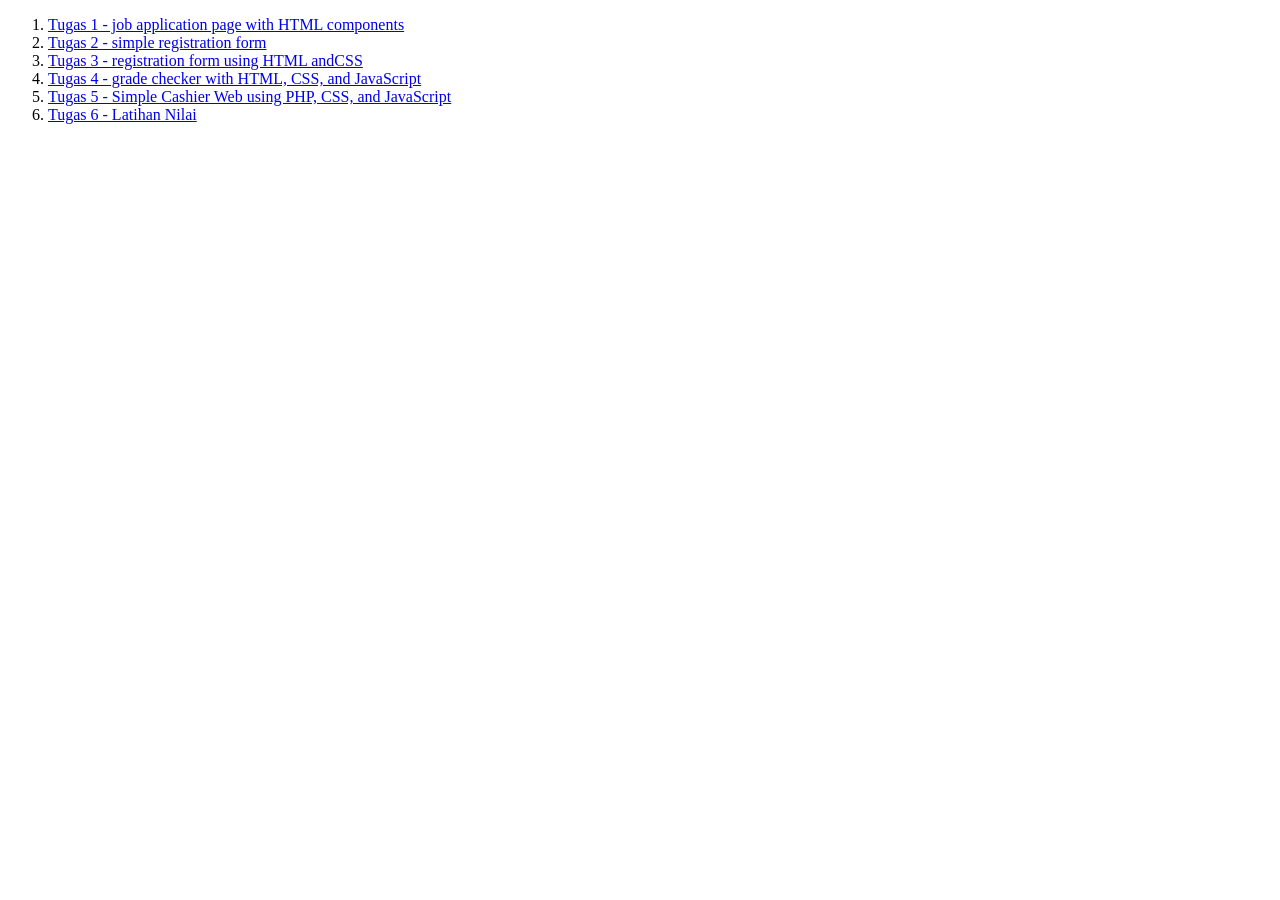
<file: index.html>
<!doctype html>
<html lang="en">
  <head>
    <meta charset="UTF-8" />
    <meta name="viewport" content="width=device-width, initial-scale=1.0" />
    <title>Document</title>
  </head>
  <body>
    <ol>
      <li>
        <a href="./tugas-1/index.html" target="_blank" rel="noopener noreferrer"
          >Tugas 1 - job application page with HTML components</a
        >
      </li>
      <li>
        <a href="./tugas-2/index.html" target="_blank" rel="noopener noreferrer"
          >Tugas 2 - simple registration form</a
        >
      </li>
      <li>
        <a href="./tugas-3/index.html" target="_blank" rel="noopener noreferrer"
          >Tugas 3 - registration form using HTML andCSS</a
        >
      </li>
      <li>
        <a href="./tugas-4/index.html" target="_blank" rel="noopener noreferrer"
          >Tugas 4 - grade checker with HTML, CSS, and JavaScript</a
        >
      </li>
      <li>
        <a
          href="https://web-kasir-sederhana.page.gd/"
          target="_blank"
          rel="noopener noreferrer"
          >Tugas 5 - Simple Cashier Web using PHP, CSS, and JavaScript</a
        >
      </li>
      <li>
        <a
          href="https://grade-checker-php.page.gd"
          target="_blank"
          rel="noopener noreferrer"
          >Tugas 6 - Latihan Nilai</a
        >
      </li>
    </ol>
  </body>
</html>
</file>
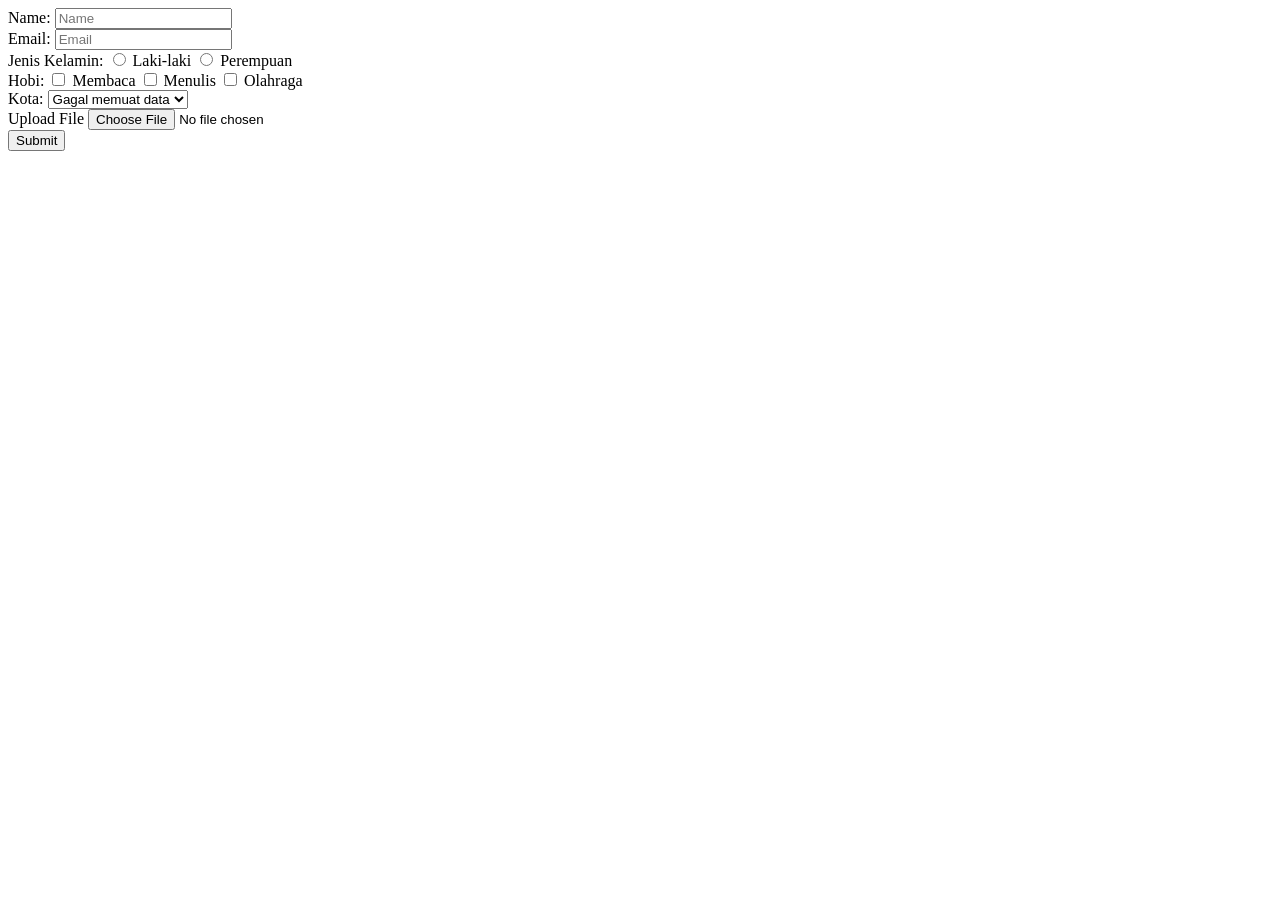
<file: tugas-2/index.html>
<!doctype html>
<html lang="en">
  <head>
    <meta charset="UTF-8" />
    <meta name="viewport" content="width=device-width, initial-scale=1.0" />
    <title>Form Pendaftaran Sederhana</title>
  </head>
  <body>
    <form action="" method="">
      <!-- Username -->
      <label for="name">Name:</label>
      <input type="text" name="name" id="name" placeholder="Name" />
      <br />

      <label for="email">Email:</label>
      <input type="text" name="email" id="email" placeholder="Email" />
      <br />

      <!-- Gender -->
      <label for="gender">Jenis Kelamin:</label>
      <input type="radio" name="gender" value="Laki-laki" />
      <label for="male">Laki-laki</label>
      <input type="radio" name="gender" value="Perempuan" />
      <label for="female">Perempuan</label>
      <br />

      <!-- Hobi -->
      <label for="hobi">Hobi:</label>
      <input type="checkbox" name="hobi" value="Membaca" />
      <label for="reading">Membaca</label>
      <input type="checkbox" name="hobi" value="Menulis" />
      <label for="writing">Menulis</label>
      <input type="checkbox" name="hobi" value="Olahraga" />
      <label for="sports">Olahraga</label>
      <br />

      <!-- Kota -->
      <label for="city">Kota:</label>
      <select id="city">
        <option value="">Loading...</option>
      </select>

      <br />

      <!-- File Upload -->
      <label for="file">Upload File</label>
      <input type="file" name="file" accept=".jpg,.jpeg,.png" />
      <br />

      <!-- Submit Button -->
      <button type="submit">Submit</button>
    </form>
  </body>

  <script>
    fetch("https://alamat.thecloudalert.com/api/kabkota/get/")
      .then((res) => res.json())
      .then((data) => {
        const select = document.getElementById("city");
        select.innerHTML = '<option value="">Pilih Kota</option>';

        data.result
          .filter((item) => item.text.startsWith("Kota"))
          .forEach((kota) => {
            const option = document.createElement("option");
            option.value = kota.text;
            option.textContent = kota.text.replace("Kota ", "");
            select.appendChild(option);
          });
      })
      .catch(() => {
        document.getElementById("city").innerHTML =
          '<option value="">Gagal memuat data</option>';
      });
  </script>
</html>
</file>
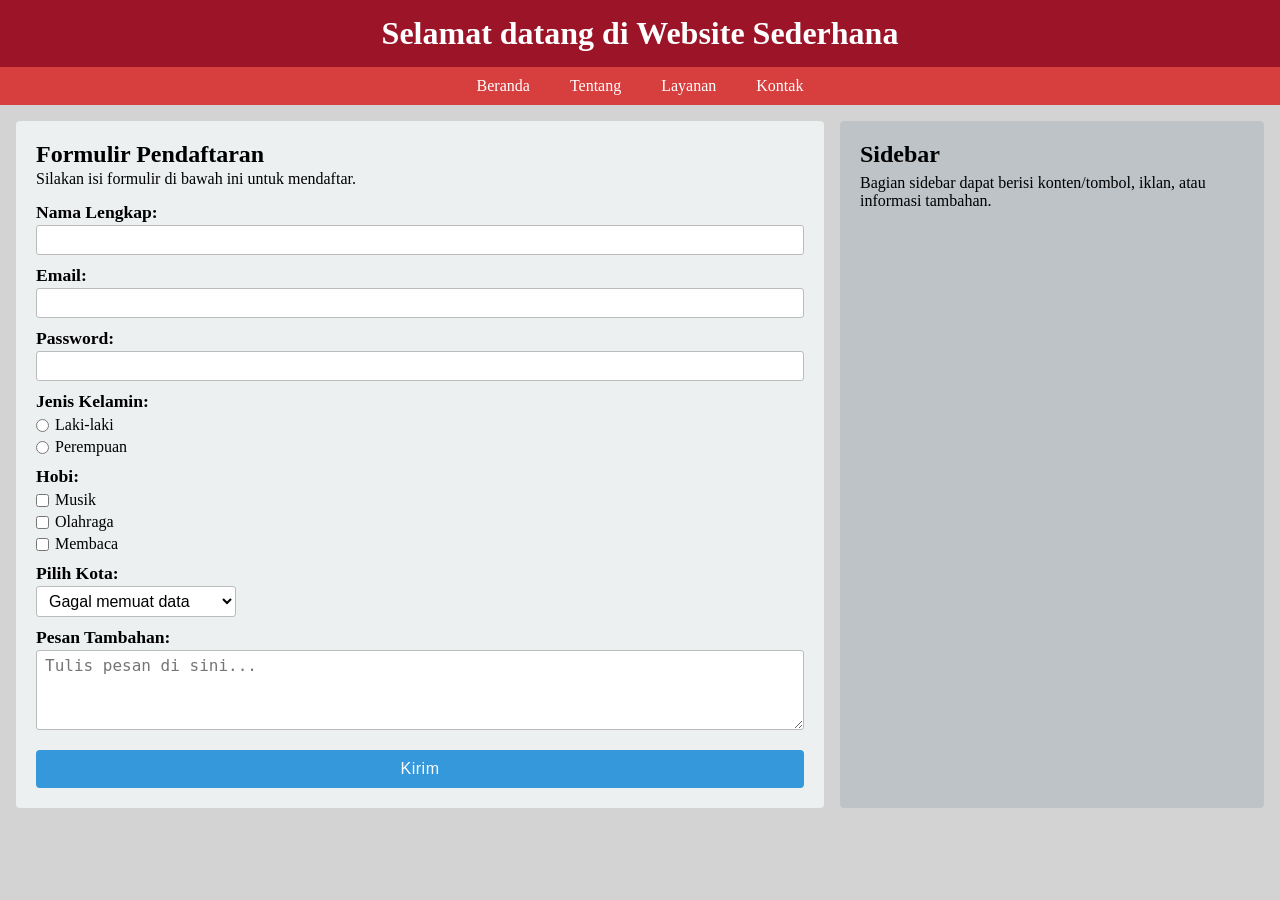
<file: tugas-3/index.html>
<!doctype html>
<html lang="id">
  <head>
    <meta charset="UTF-8" />
    <meta name="viewport" content="width=device-width, initial-scale=1.0" />
    <title>Halaman Formulir</title>
    <link rel="stylesheet" href="./style/style.css" />
  </head>
  <body>
    <header>
      <h1>Selamat datang di Website Sederhana</h1>
    </header>

    <nav>
      <a href="#">Beranda</a>
      <a href="#">Tentang</a>
      <a href="#">Layanan</a>
      <a href="#">Kontak</a>
    </nav>

    <div class="main-container">
      <!-- Form -->
      <div class="form-container">
        <h2>Formulir Pendaftaran</h2>
        <p class="subtitle">
          Silakan isi formulir di bawah ini untuk mendaftar.
        </p>

        <form action="" method="post">
          <!-- Nama Lengkap -->
          <label class="field-label" for="name">Nama Lengkap:</label>
          <input type="text" id="name" name="name" />

          <!-- Email -->
          <label class="field-label" for="email">Email:</label>
          <input type="email" id="email" name="email" />

          <!-- Password -->
          <label class="field-label" for="password">Password:</label>
          <input type="password" id="password" name="password" />

          <!-- Jenis Kelamin -->
          <label class="field-label">Jenis Kelamin:</label>
          <div class="radio-group">
            <label>
              <input type="radio" name="gender" value="Laki-laki" />
              Laki-laki
            </label>
            <label>
              <input type="radio" name="gender" value="Perempuan" />
              Perempuan
            </label>
          </div>

          <!-- Hobi -->
          <label class="field-label">Hobi:</label>
          <div class="checkbox-group">
            <label>
              <input type="checkbox" name="hobi" value="Musik" />
              Musik
            </label>
            <label>
              <input type="checkbox" name="hobi" value="Olahraga" />
              Olahraga
            </label>
            <label>
              <input type="checkbox" name="hobi" value="Membaca" />
              Membaca
            </label>
          </div>

          <!-- Pilih Kota -->
          <label class="field-label" for="city">Pilih Kota:</label>
          <select id="city">
            <option value="">Loading...</option>
          </select>

          <!-- Pesan Tambahan -->
          <label class="field-label" for="message">Pesan Tambahan:</label>
          <textarea
            id="message"
            name="message"
            placeholder="Tulis pesan di sini..."
          ></textarea>

          <!-- Submit -->
          <button type="submit" class="btn-submit">Kirim</button>
        </form>
      </div>

      <!-- Sidebar -->
      <div class="sidebar-container">
        <h2>Sidebar</h2>
        <p>
          Bagian sidebar dapat berisi konten/tombol, iklan, atau informasi
          tambahan.
        </p>
      </div>
    </div>
  </body>
  <script>
    fetch("https://alamat.thecloudalert.com/api/kabkota/get/")
      .then((res) => res.json())
      .then((data) => {
        const select = document.getElementById("city");
        select.innerHTML = '<option value="">Pilih Kota</option>';

        data.result
          .filter((item) => item.text.startsWith("Kota"))
          .forEach((kota) => {
            const option = document.createElement("option");
            option.value = kota.text;
            option.textContent = kota.text.replace("Kota ", "");
            select.appendChild(option);
          });
      })
      .catch(() => {
        document.getElementById("city").innerHTML =
          '<option value="">Gagal memuat data</option>';
      });
  </script>
</html>
</file>
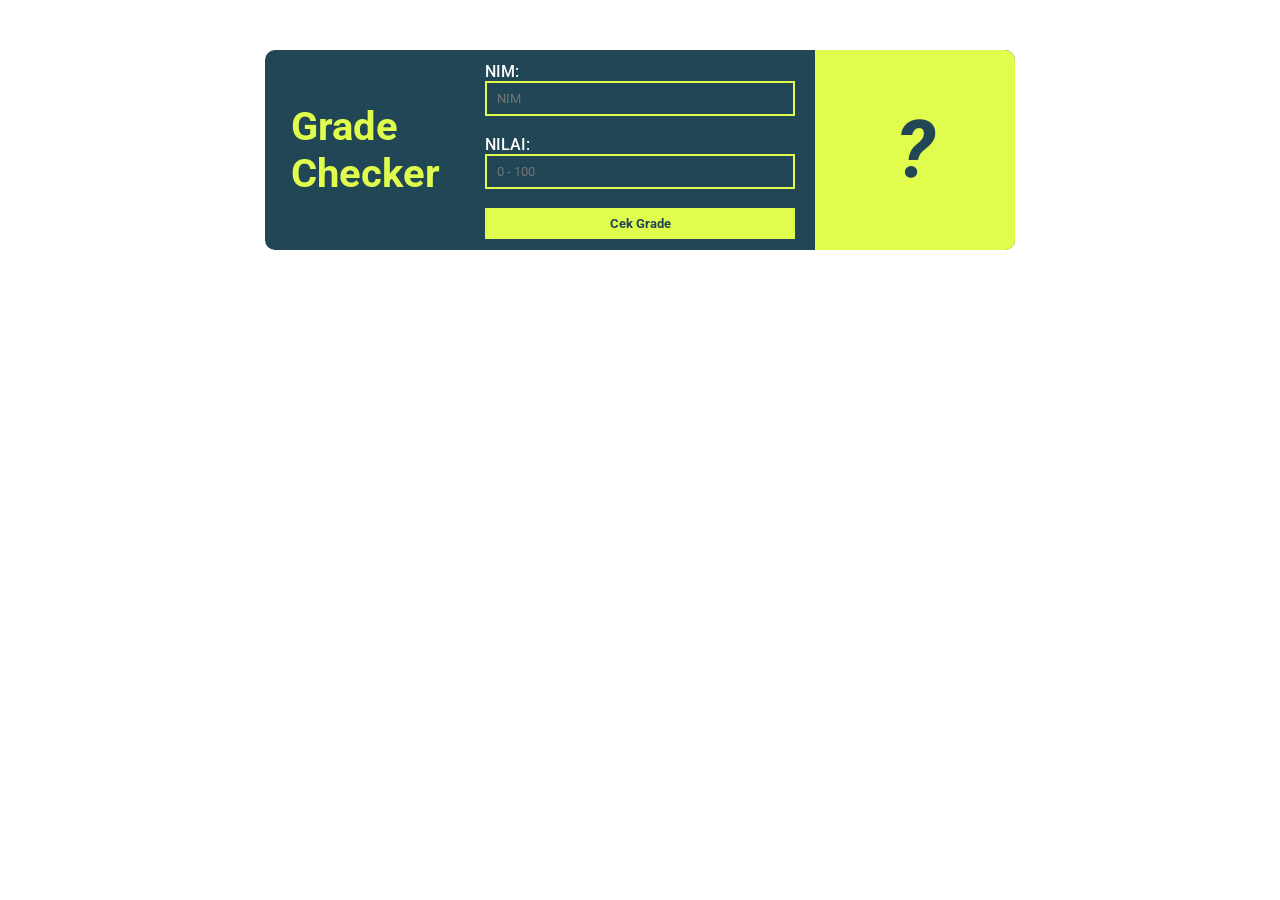
<file: tugas-4/index.html>
<!doctype html>
<html lang="en">
  <head>
    <meta charset="UTF-8" />
    <meta name="viewport" content="width=device-width, initial-scale=1.0" />
    <title>Cek Grade Mahasiswa</title>
    <link rel="stylesheet" href="style/style.css" />
    <script src="js/script.js"></script>
  </head>
  <body>
    <div class="gradechecker-container">
      <h1 class="title">Grade<br />Checker</h1>
      <div class="input-container">
        <label for="nim-input">NIM:</label>
        <input type="text" id="nim-input" placeholder="NIM" />
        <br />
        <label for="grade-input">NILAI:</label>
        <input type="number" id="grade-input" placeholder="0 - 100" />
        <br />
        <button onclick="checkGrade()">Cek Grade</button>
      </div>
      <div class="grade-container">
        <h2 id="grade-result">?</h2>
      </div>
    </div>
  </body>
</html>
</file>
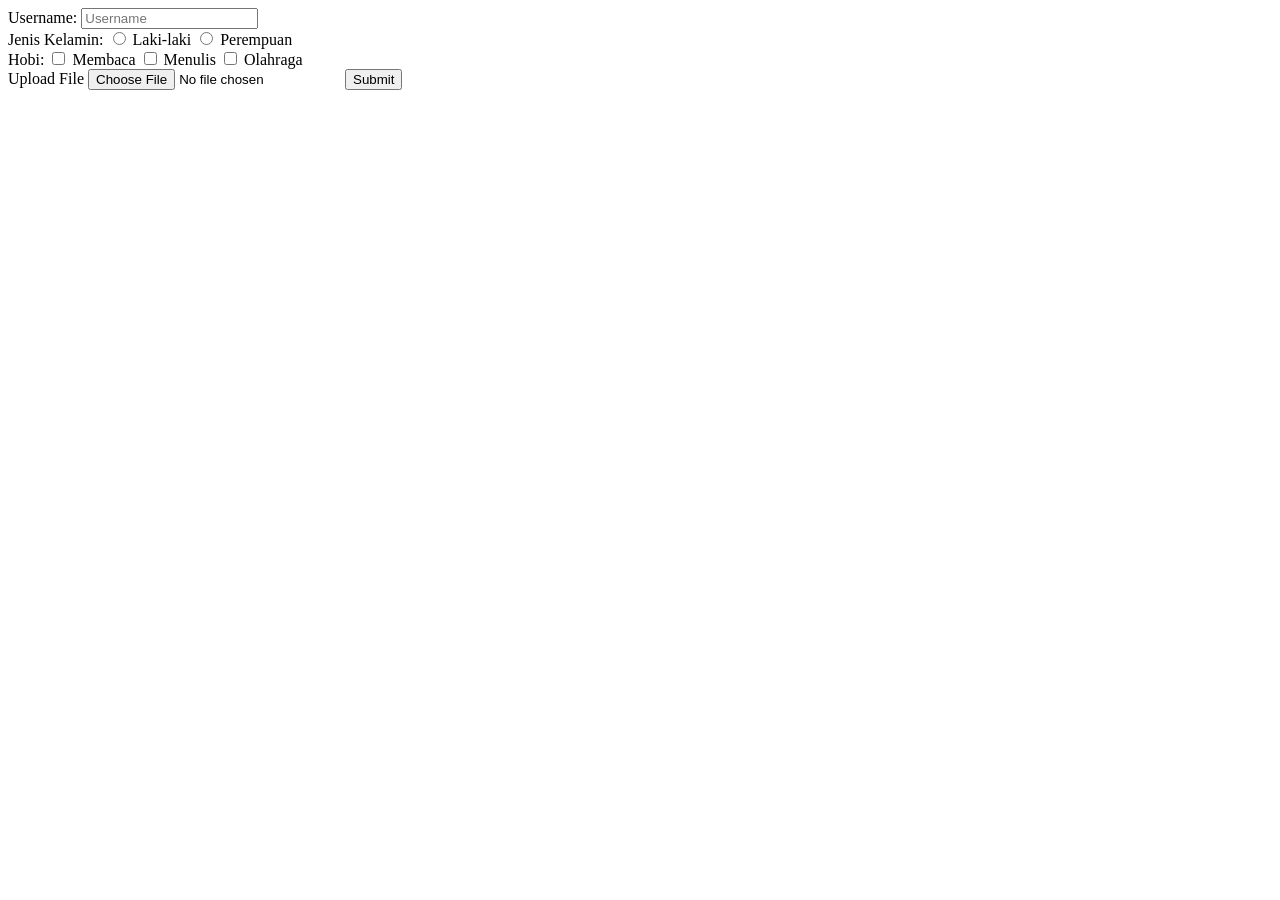
<file: praktikum/praktikum-2/index.html>
<!doctype html>
<html lang="en">
  <head>
    <meta charset="UTF-8" />
    <meta name="viewport" content="width=device-width, initial-scale=1.0" />
    <title>Praktikum 2</title>
  </head>
  <body>
    <form action="" method="">
      <label for="username">Username:</label>
      <input type="text" name="username" id="username" placeholder="Username" />
      <br />
      <label for="gender">Jenis Kelamin:</label>
      <input type="radio" name="gender" value="Laki-laki" />
      <label for="male">Laki-laki</label>
      <input type="radio" name="gender" value="Perempuan" />
      <label for="female">Perempuan</label>
      <br />
      <label for="hobi">Hobi:</label>
      <input type="checkbox" name="hobi" value="Membaca" />
      <label for="reading">Membaca</label>
      <input type="checkbox" name="hobi" value="Menulis" />
      <label for="writing">Menulis</label>
      <input type="checkbox" name="hobi" value="Olahraga" />
      <label for="sports">Olahraga</label>
      <br />
      <label for="file">Upload File</label>
      <input type="file" name="file" accept=".pdf" />
      <button type="submit">Submit</button>
    </form>
  </body>
</html>
</file>
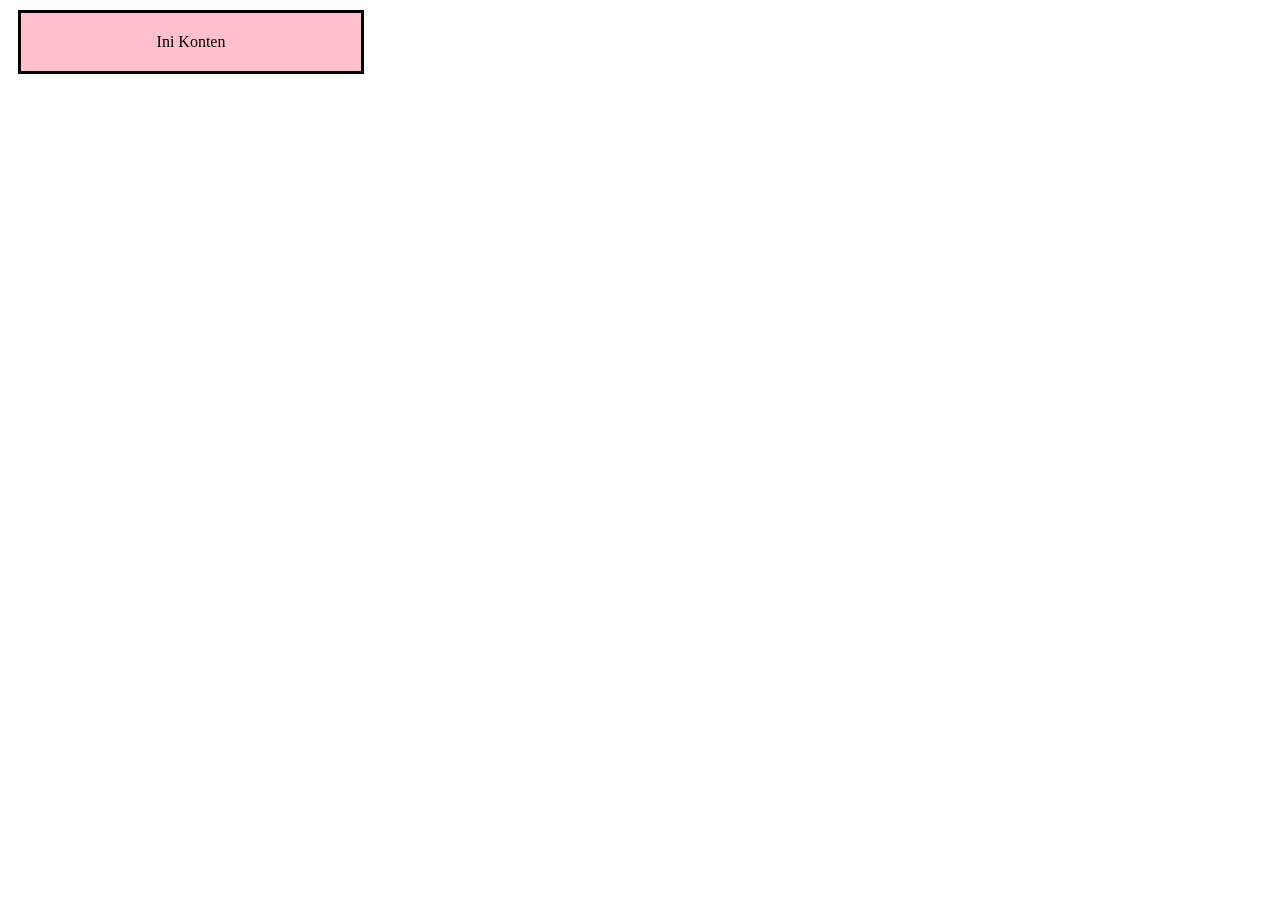
<file: praktikum/praktikum-3/box-model/index.html>
<!doctype html>
<html lang="en">
  <head>
    <meta charset="UTF-8" />
    <meta name="viewport" content="width=device-width, initial-scale=1.0" />
    <title>Box Model</title>
    <style>
      .box {
        width: 300px;
        padding: 20px;
        border: 3px solid black;
        margin: 10px;
        background-color: pink;
        text-align: center;
      }
    </style>
  </head>
  <body>
    <div class="box">Ini Konten</div>
  </body>
</html>
</file>
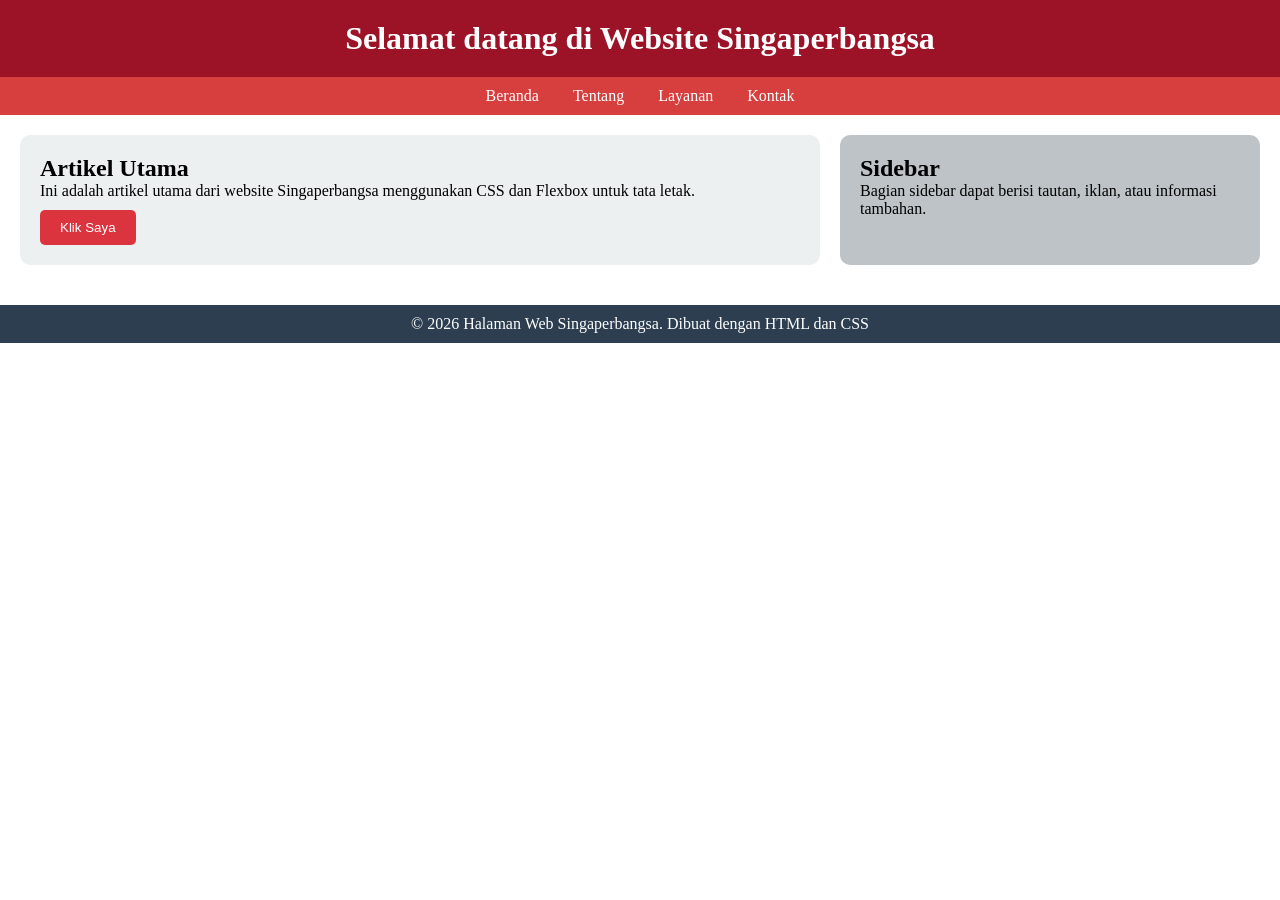
<file: praktikum/praktikum-3/profile-website/index.html>
<!doctype html>
<html lang="en">
  <head>
    <meta charset="UTF-8" />
    <meta name="viewport" content="width=device-width, initial-scale=1.0" />
    <title>Halaman HTML dan CSS Sederhana</title>
    <link rel="stylesheet" href="./style/style.css" />
  </head>
  <body>
    <!-- Header -->
    <header>
      <h1>Selamat datang di Website Singaperbangsa</h1>
    </header>

    <!-- Nav -->
    <nav>
      <ul>
        <li><a href="#">Beranda</a></li>
        <li><a href="#">Tentang</a></li>
        <li><a href="#">Layanan</a></li>
        <li><a href="#">Kontak</a></li>
      </ul>
    </nav>

    <div class="container">
      <section class="content">
        <h2>Artikel Utama</h2>
        <p>
          Ini adalah artikel utama dari website Singaperbangsa menggunakan CSS
          dan Flexbox untuk tata letak.
        </p>
        <button class="btn">Klik Saya</button>
      </section>
      <aside class="sidebar">
        <h2>Sidebar</h2>
        <p>
          Bagian sidebar dapat berisi tautan, iklan, atau informasi tambahan.
        </p>
      </aside>
    </div>

    <footer>
        <p>&copy; 2026 Halaman Web Singaperbangsa. Dibuat dengan HTML dan CSS</p>
    </footer>
  </body>
</html>
</file>
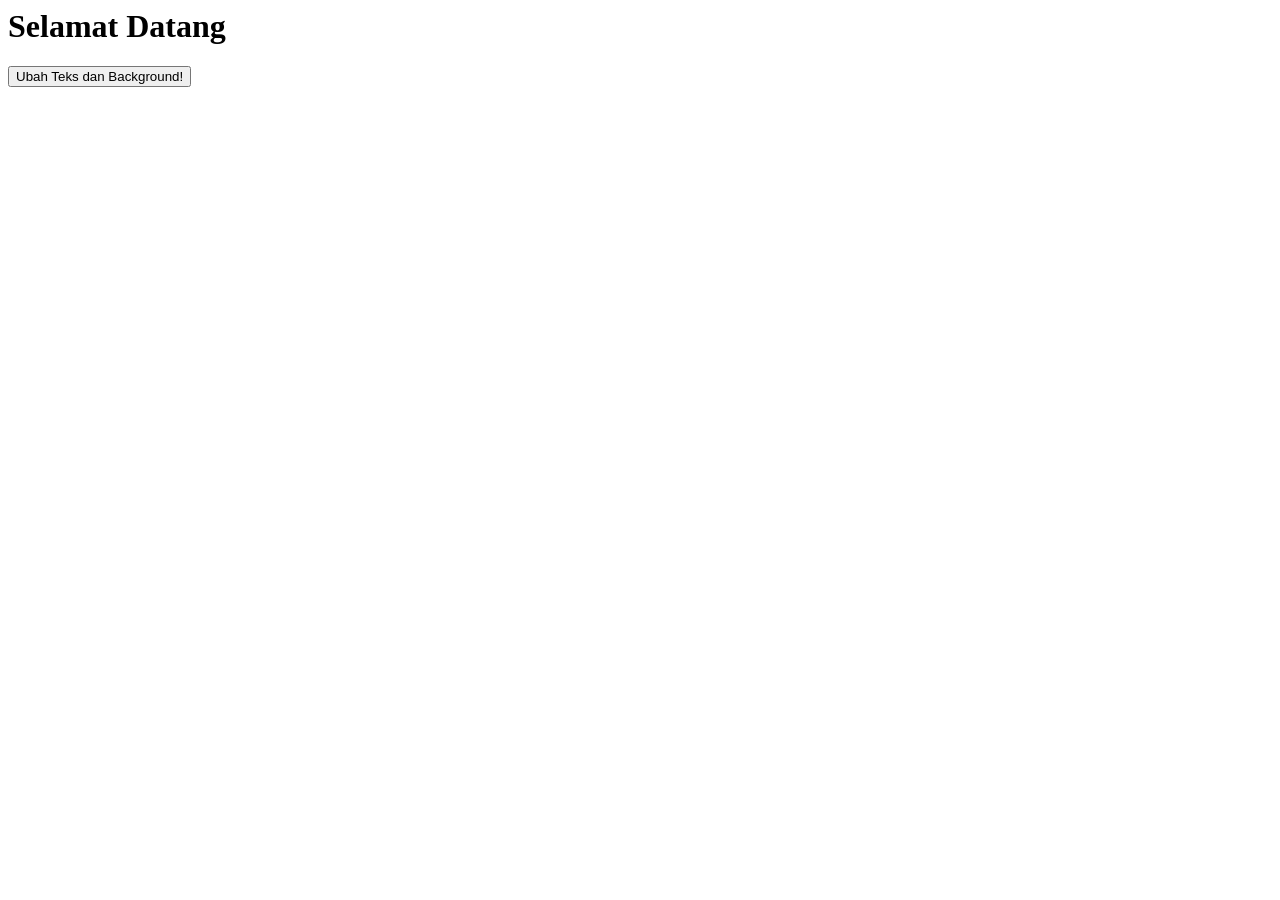
<file: praktikum/praktikum-4/DOM-selector/index.html>
<html>
  <head>
    <title>Belajar JavaScript</title>
  </head>

  <body>
    <h1 id="judul">Selamat Datang</h1>
    <button onclick="ubahTeks()">Ubah Teks dan Background!</button>

    <script>
      function ubahTeks() {
        document.getElementById("judul").innerHTML =
          "Teks dan background telah berubah!";
        if (
          document.getElementById("judul").innerHTML ===
          "Teks dan background telah berubah!"
        ) {
          document.getElementsByTagName("body")[0].style.backgroundColor =
            "lightblue";
        }
      }
    </script>
  </body>
</html>
</file>
<file: tugas-3/style/style.css>
* {
  margin: 0;
  padding: 0;
  box-sizing: border-box;
}

body {
  background-color: #d3d3d3;
}

header {
  padding: 15px 0;
  text-align: center;
  background-color: #9c1428;
  color: #fff;
  font-weight: bold;
}

nav {
  display: flex;
  justify-content: center;
  background-color: #d73e3e;
}

nav a {
  color: #fff;
  text-decoration: none;
  padding: 10px 20px;
  font-size: 1rem;
  display: inline-block;
}

nav a:hover {
  background-color: #9c1428;
}

.main-container {
  display: flex;
  gap: 16px;
  margin: 16px;
}

/* Form */
.form-container {
  flex: 2;
  padding: 20px;
  background-color: #ecf0f1;
  border-radius: 4px;
}

.form-container h2 {
  margin-bottom: 2px;
}

.form-container .subtitle {
  font-size: 1rem;
  margin-bottom: 14px;
}

/* Every label sits on its own line */
form label.field-label {
  display: block;
  font-size: 1.1rem;
  font-weight: bold;
  margin-top: 10px;
  margin-bottom: 2px;
}

/* Text / email / password inputs */
form input[type="text"],
form input[type="email"],
form input[type="password"],
form select,
form textarea {
  width: 100%;
  padding: 5px 8px;
  border: 1px solid #bbb;
  border-radius: 3px;
  font-size: 1rem;
  background-color: #fff;
}

/* Radio & checkbox rows */
.radio-group,
.checkbox-group {
  display: flex;
  flex-direction: column;
  gap: 4px;
  margin-top: 4px;
}

.radio-group label,
.checkbox-group label {
  font-size: 1rem;
  font-weight: normal;
  display: flex;
  align-items: center;
  gap: 6px;
  cursor: pointer;
}

/* Dropdown */
form select {
  width: 200px;
  max-height: 100px;
}

/* Textarea */
form textarea {
  resize: vertical;
  height: 80px;
  font-size: 1rem;
  color: #000;
}

/* Submit button */
.btn-submit {
  display: block;
  width: 100%;
  margin-top: 16px;
  padding: 10px;
  background-color: #3498db;
  color: #fff;
  border: none;
  border-radius: 4px;
  font-size: 1rem;
  cursor: pointer;
  letter-spacing: 0.5px;
}

.btn-submit:hover {
  background-color: #2980b9;
}

/* Sidebar */
.sidebar-container {
  flex: 1;
  padding: 20px;
  background-color: #bdc3c7;
  border-radius: 4px;
  min-height: 300px;
}

.sidebar-container h2 {
  margin-bottom: 6px;
}

.sidebar-container p {
  font-size: 1rem;
  color: #000;
}
</file>
<file: tugas-4/style/style.css>
@import url("https://fonts.googleapis.com/css2?family=Bebas+Neue&family=Roboto:ital,wght@0,100..900;1,100..900&display=swap");

:root {
  --primary-color: #214656;
  --secondary-color: #e0fc4c;
  --background-color: #d3d3d3;
  --font-family: "Roboto", sans-serif;
}

input[type="number"]::-webkit-outer-spin-button,
input[type="number"]::-webkit-inner-spin-button {
  -webkit-appearance: none;
  margin: 0;
}

input[type="number"] {
  -moz-appearance: textfield;
  appearance: textfield;
}

* {
  margin: 0;
  padding: 0;
  box-sizing: border-box;
  font-family: var(--font-family);
}

.gradechecker-container {
  display: flex;
  flex-direction: row;
  align-items: stretch;
  background-color: var(--primary-color);
  margin: 50px auto;
  border-radius: 10px;
  width: 750px;
  overflow: hidden;
  height: 200px;
}

.title {
  color: var(--secondary-color);
  font-size: 2.5rem;
  display: flex;
  align-items: center;
  justify-content: center;
  padding: 20px;
  aspect-ratio: 1 / 1;
  flex-shrink: 0;
  height: 100%;
}

.input-container {
  flex: 1;
  display: flex;
  flex-direction: column;
  justify-content: center;
  padding: 20px;
  font-weight: 500;
}

.input-container label {
  color: #fff;
  font-size: 1rem;
}

.input-container input {
  padding: 8px 10px;
  border: 2px solid var(--secondary-color);
  background-color: transparent;
  color: var(--secondary-color);
  width: 100%;
}

.input-container button {
  padding: 8px;
  background-color: var(--secondary-color);
  color: var(--primary-color);
  border: none;
  font-weight: 700;
  cursor: pointer;
  width: 100%;
}

.input-container button:hover {
  opacity: 0.85;
}

.grade-container {
  background-color: var(--secondary-color);
  display: flex;
  align-items: center;
  justify-content: center;
  flex-shrink: 0;
  aspect-ratio: 1 / 1;
  height: 100%;
}

#grade-result {
  font-size: 5rem;
  font-style: italic;
  color: var(--primary-color);
  text-align: center;
}
</file>
<file: praktikum/praktikum-3/profile-website/style/style.css>
* {
  margin: 0;
  padding: 0;
  box-sizing: border-box;
}

header {
  background-color: #9c1328;
  color: white;
  text-align: center;
  padding: 20px;
}

nav {
  background-color: #d73e3e;
  padding: 10px;
  text-align: center;
}

nav ul {
  list-style-type: none;
}

nav ul li {
  display: inline;
  margin: 0 15px;
}

nav ul li a {
  color: white;
  text-decoration: none;
}

.container {
  display: flex;
  justify-content: space-between;
  padding: 20px;
}

.content {
  flex: 2;
  padding: 20px;
  background-color: #ecf0f1;
  border-radius: 10px;
}

.sidebar {
  flex: 1;
  padding: 20px;
  background-color: #bdc3c7;
  border-radius: 10px;
  margin-left: 20px;
}

footer {
  text-align: center;
  padding: 10px;
  background-color: #2c3e50;
  color: white;
  margin-top: 20px;
}

.btn {
  display: inline-block;
  padding: 10px 20px;
  background-color: #db343f;
  color: white;
  text-decoration: none;
  border-radius: 5px;
  margin-top: 10px;
  border: none;
  cursor: pointer;

  transition:
    background-color 0.3s ease-in-out,
    transform 0.2s ease-in-out;
}

.btn:hover {
  background-color: #2980b9;
  transform: scale(1.1);
}
</file>
